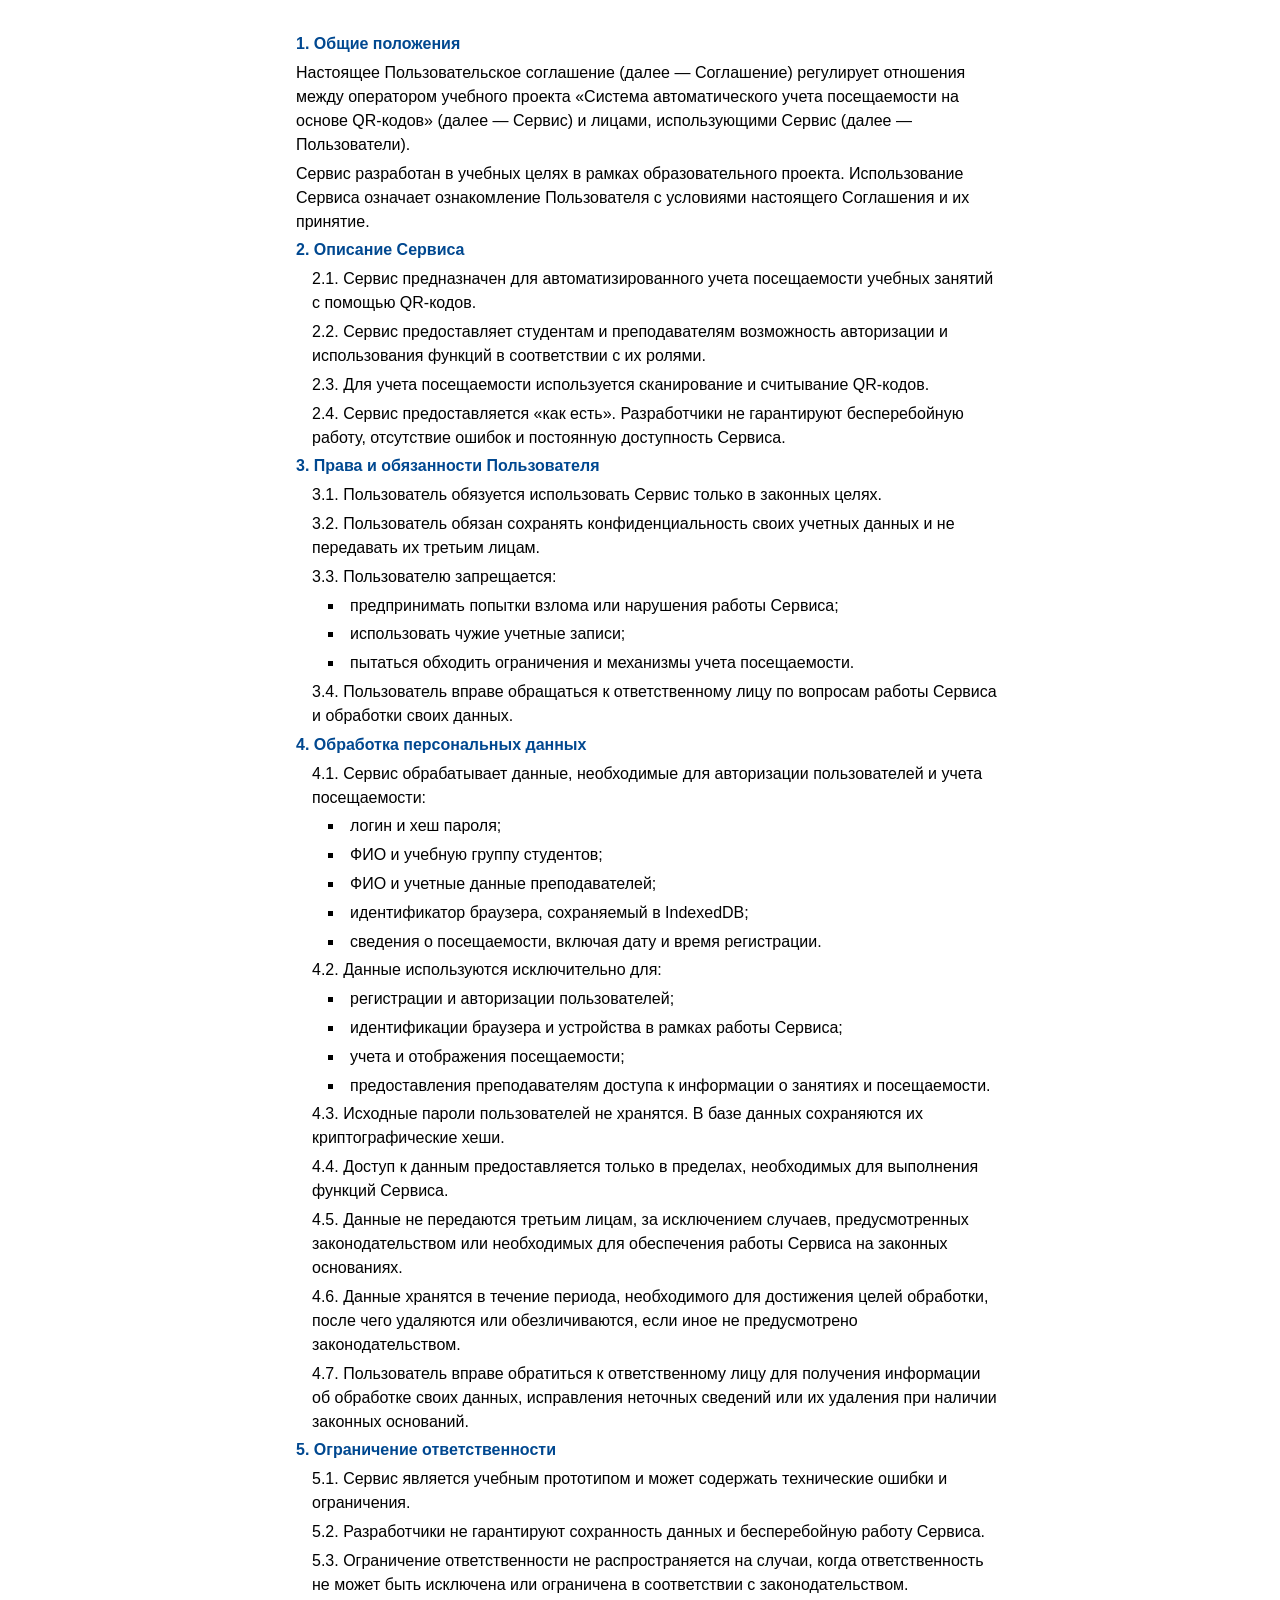
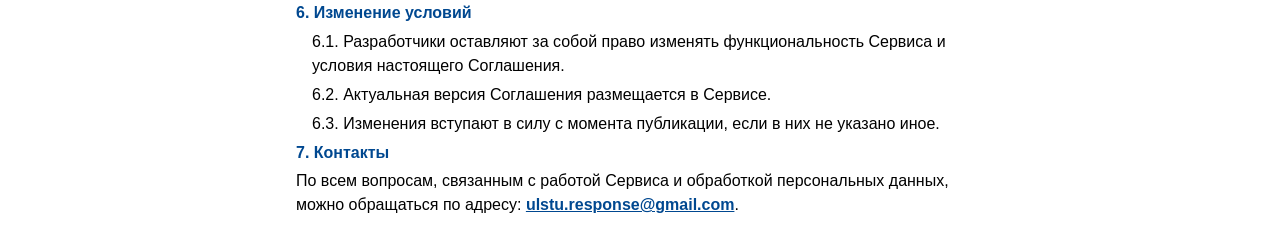
<file: terms/index.html>
<!DOCTYPE html>
<html lang="ru">
<head>
    <meta charset="UTF-8">
    <meta name="viewport" content="width=device-width, initial-scale=1.0">
    <title>Пользовательское соглашение</title>
    <link rel="stylesheet" href="style.css">
</head>
<body>
    <ol>
        <li>
            Общие положения
            <p>Настоящее Пользовательское соглашение (далее — Соглашение) регулирует отношения между оператором учебного проекта «Система автоматического учета посещаемости на основе QR-кодов» (далее — Сервис) и лицами, использующими Сервис (далее — Пользователи).</p>
            <p>Сервис разработан в учебных целях в рамках образовательного проекта. Использование Сервиса означает ознакомление Пользователя с условиями настоящего Соглашения и их принятие.</p>
        </li>
        <li>
            Описание Сервиса
            <ol>
                <li>Сервис предназначен для автоматизированного учета посещаемости учебных занятий с помощью QR-кодов.</li>
                <li>Сервис предоставляет студентам и преподавателям возможность авторизации и использования функций в соответствии с их ролями.</li>
                <li>Для учета посещаемости используется сканирование и считывание QR-кодов.</li>
                <li>Сервис предоставляется «как есть». Разработчики не гарантируют бесперебойную работу, отсутствие ошибок и постоянную доступность Сервиса.</li>
            </ol>
        </li>
        <li>
            Права и обязанности Пользователя
            <ol>
                <li>Пользователь обязуется использовать Сервис только в законных целях.</li>
                <li>Пользователь обязан сохранять конфиденциальность своих учетных данных и не передавать их третьим лицам.</li>
                <li>
                    Пользователю запрещается:
                    <ul>
                        <li>предпринимать попытки взлома или нарушения работы Сервиса;</li>
                        <li>использовать чужие учетные записи;</li>
                        <li>пытаться обходить ограничения и механизмы учета посещаемости.</li>
                    </ul>
                </li>
                <li>Пользователь вправе обращаться к ответственному лицу по вопросам работы Сервиса и обработки своих данных.</li>
            </ol>
        </li>
        <li>
            Обработка персональных данных
            <ol>
                <li>Сервис обрабатывает данные, необходимые для авторизации пользователей и учета посещаемости:</li>
                <ul>
                    <li>логин и хеш пароля;</li>
                    <li>ФИО и учебную группу студентов;</li>
                    <li>ФИО и учетные данные преподавателей;</li>
                    <li>идентификатор браузера, сохраняемый в IndexedDB;</li>
                    <li>сведения о посещаемости, включая дату и время регистрации.</li>
                </ul>
                <li>Данные используются исключительно для:</li>
                <ul>
                    <li>регистрации и авторизации пользователей;</li>
                    <li>идентификации браузера и устройства в рамках работы Сервиса;</li>
                    <li>учета и отображения посещаемости;</li>
                    <li>предоставления преподавателям доступа к информации о занятиях и посещаемости.</li>
                </ul>
                <li>Исходные пароли пользователей не хранятся. В базе данных сохраняются их криптографические хеши.</li>
                <li>Доступ к данным предоставляется только в пределах, необходимых для выполнения функций Сервиса.</li>
                <li>Данные не передаются третьим лицам, за исключением случаев, предусмотренных законодательством или необходимых для обеспечения работы Сервиса на законных основаниях.</li>
                <li>Данные хранятся в течение периода, необходимого для достижения целей обработки, после чего удаляются или обезличиваются, если иное не предусмотрено законодательством.</li>
                <li>Пользователь вправе обратиться к ответственному лицу для получения информации об обработке своих данных, исправления неточных сведений или их удаления при наличии законных оснований.</li>
            </ol>
        </li>
        <li>
            Ограничение ответственности
            <ol>
                <li>Сервис является учебным прототипом и может содержать технические ошибки и ограничения.</li>
                <li>Разработчики не гарантируют сохранность данных и бесперебойную работу Сервиса.</li>
                <li>Ограничение ответственности не распространяется на случаи, когда ответственность не может быть исключена или ограничена в соответствии с законодательством.</li>
            </ol>
        </li>
        <li>
            Изменение условий
            <ol>
                <li>Разработчики оставляют за собой право изменять функциональность Сервиса и условия настоящего Соглашения.</li>
                <li>Актуальная версия Соглашения размещается в Сервисе.</li>
                <li>Изменения вступают в силу с момента публикации, если в них не указано иное.</li>
            </ol>
        </li>
        <li>
            Контакты
            <p>По всем вопросам, связанным с работой Сервиса и обработкой персональных данных, можно обращаться по адресу: <a href="mailto:ulstu.response@gmail.com">ulstu.response@gmail.com</a>.</p>
        </li>
    </ol>
</body>
</html>
</file>
<file: terms/style.css>
body {
    font: 1rem/1.5 sans-serif;
    max-width: 45rem;
    margin: 2rem auto;
}

p, li {
    margin: 0.3rem 0;
}

p, li, ol, ul {
    font-weight: normal;
    color: #000;
}

ol, ul {
    padding-left: 1rem;
}

ol {
    counter-reset: item;
    list-style: none;
}

ul {
    list-style-position: inside;
}

ol > li {
    counter-increment: item;
}

ol > li::before {
    content: counters(item, ".") ". ";
}

body > ol > li, a {
    font-weight: bold;
    color: #004890;
}
</file>
